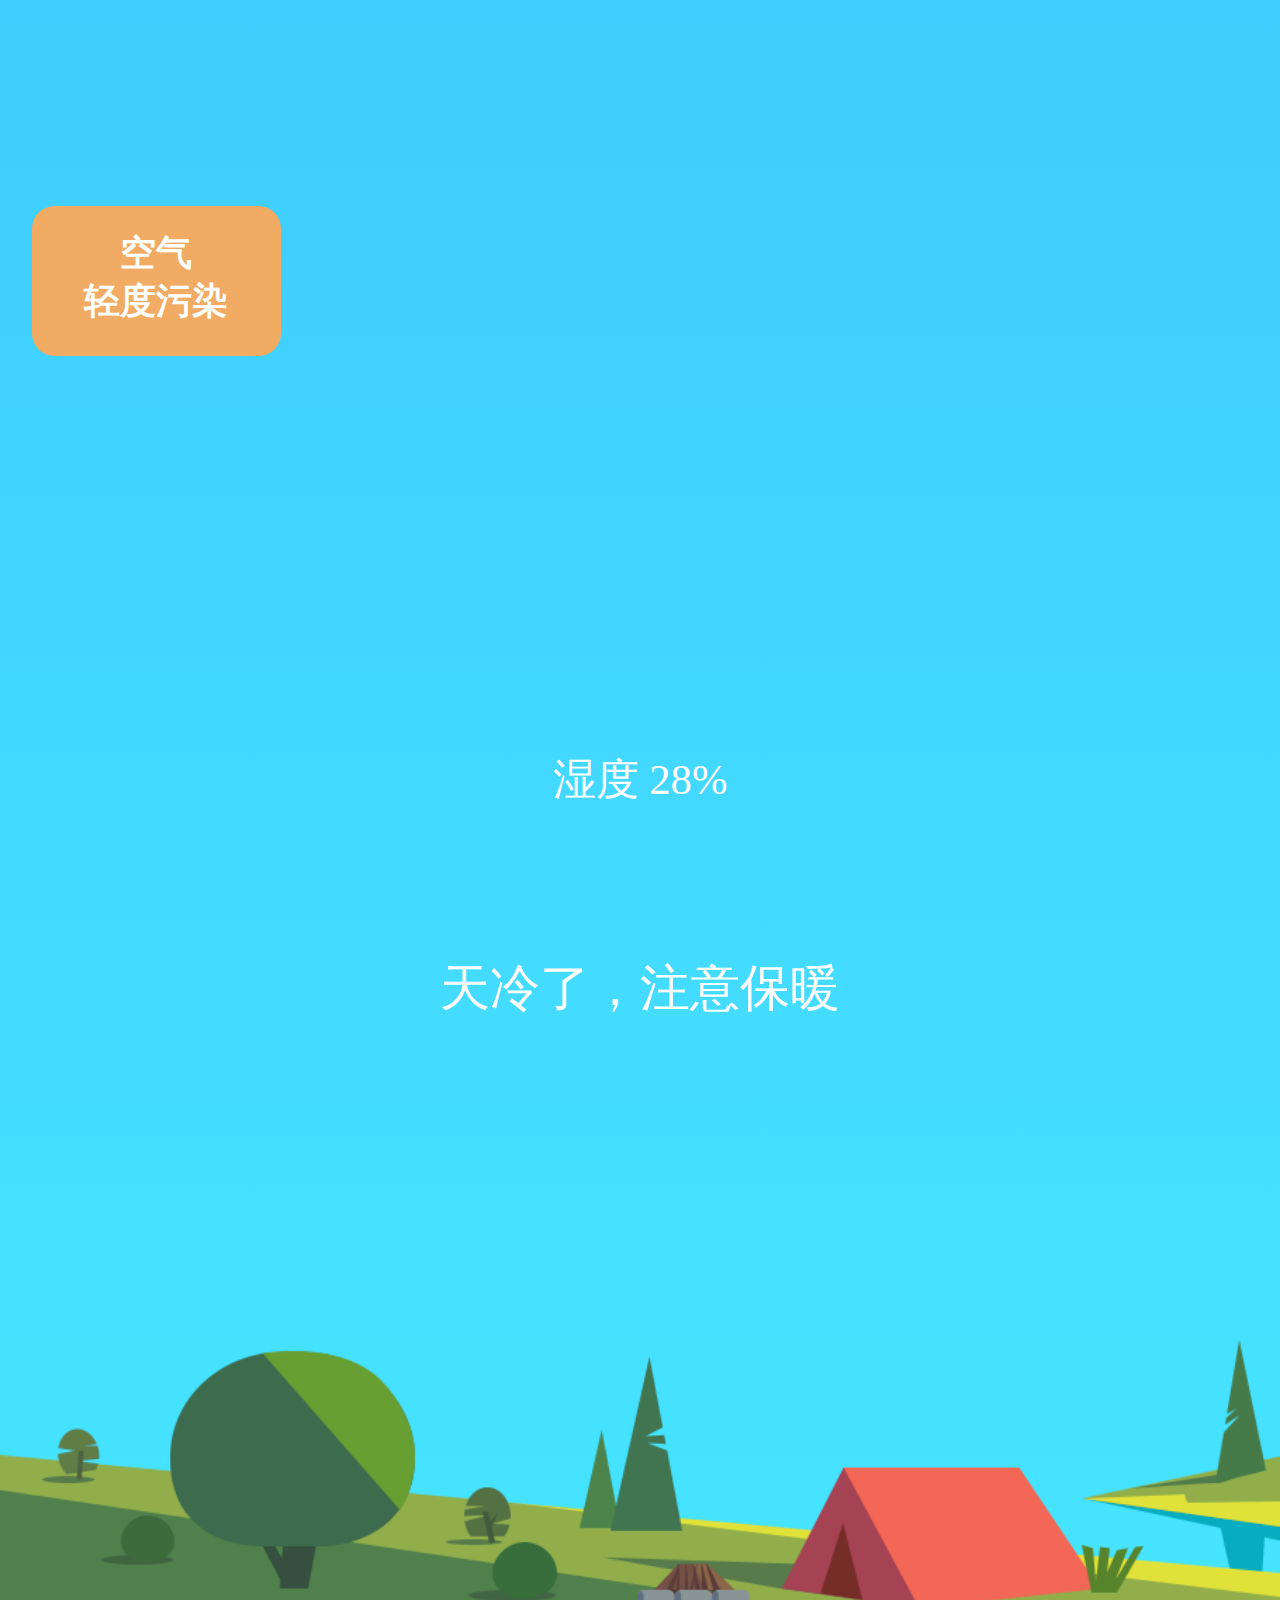
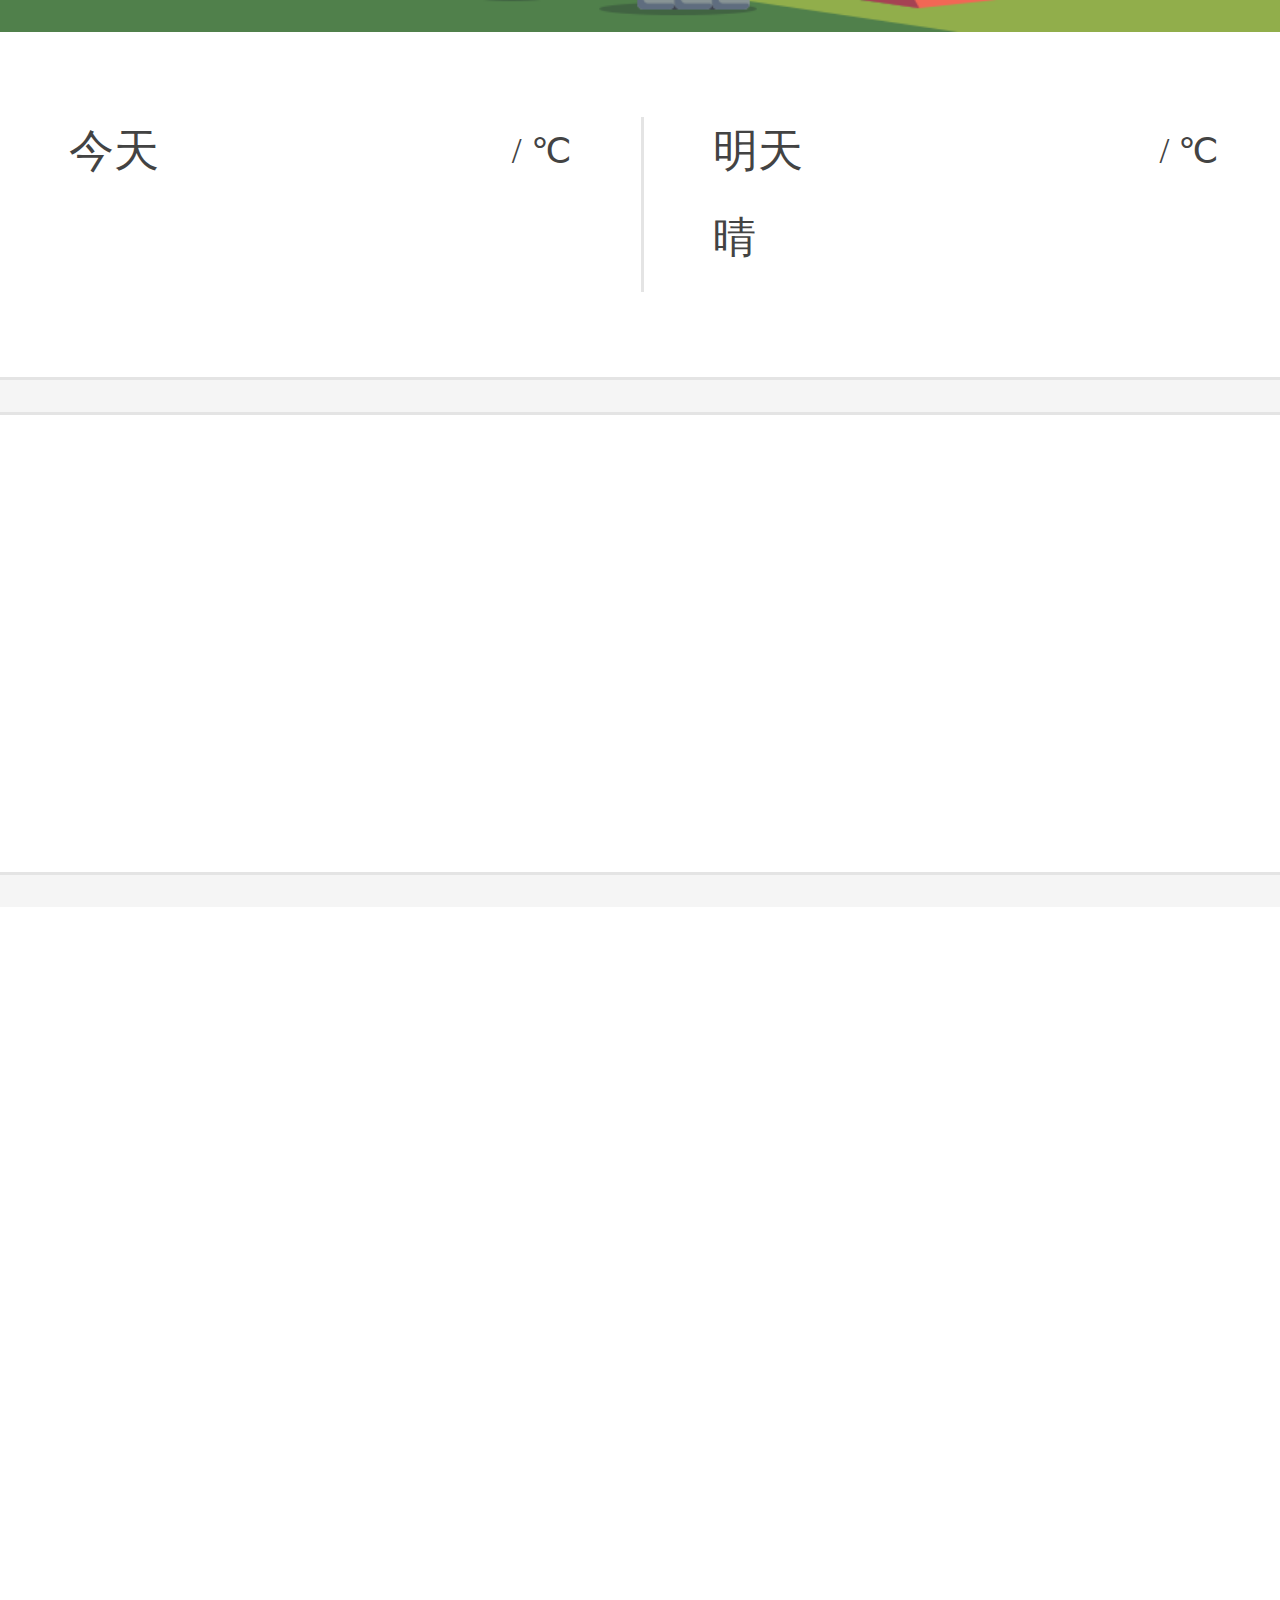
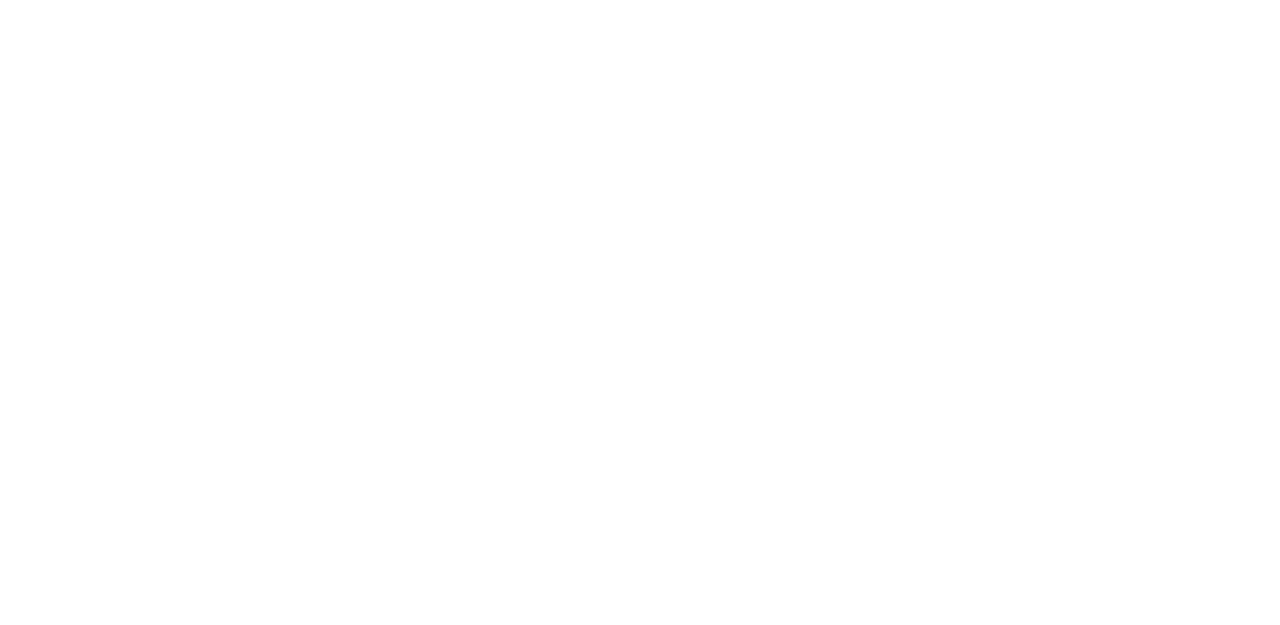
<file: index.html>
<!DOCTYPE html>
<html lang="en">
<head>
	<meta charset="UTF-8">
	<!-- 移动端修改视口 -->
	<meta name="viewport" content="width=device-width">
	<title>weather</title>
	<!-- 引入css文件 -->
	<link rel="stylesheet" href="css/index.css">
	<link rel="shortcut icon" href="img/0.png">
	<!-- 引入rem.js -->
	<script src="js/rem.js"></script>
	<script src="font/iconfont.js"></script>
	<script src="js/jquery3.2.1.min.js"></script>
	<script src="js/index.js"></script>
</head>
<style type="text/css">
.icon {
   width: 1em; height: 1em;
   vertical-align: -0.15em;
   fill: currentColor;
   overflow: hidden;
}
</style>
<body>
	<!-- 屏幕开始 -->
	<div class="screen">
		<div class="header"></div>
		<div class="box">
			<h2>空气</h2>
			<h3>轻度污染</h3>
		</div>
		<div class="wendu"></div>
		<div class="tianqi"></div>
		<!-- &nbsp表示空格 -->
	    <div class="shidu">湿度&nbsp;28%</div>
	    <div class="yijian">天冷了，注意保暖</div>
	</div>
	<!-- 屏幕结束 -->
	<!-- 天气开始 -->
	<div class="con1">
		<div class="content">
			<div class="top">
				<span class="day">今天</span>
				<div class="temperature">
					<span class="high" id=dat_high_temperature></span>
					/
					<span class="low" id=dat_low_temperature></span>
					℃
				</div>
			</div>
			<div class="bottom">
				<span class="weather" id=dat_condition></span>
				<div class="pic" id="dat_weather_icon_id"></div>
		    </div>
		</div>
		<div class="content">
			<div class="top">
				<span class="day">明天</span>
				<div class="temperature">
					<span class="high" id="tomorrow_high_temperature"></span>
					/
					<span class="low"id="tomorrow_low_temperature"></span>
					℃
				</div>
			</div>
			<div class="bottom">
				<span class="weather">晴</span>
				<div class="pic" id="tomorrow_weather_icon_id"></div>
		    </div>
		</div>
	</div>
	<!-- 天气结束 -->
	<!-- 实时天气开始 -->
	<div class="con2">
		<!-- 可进行拖动 -->
		<div class="wrap" id="now">
			<!-- <div class="now">
				<h2 class="now_time">12:00</h2>
				<div class="now_icon"></div>
				<h3 class="now_temperature">-1°</h3>
			</div> -->
			


		</div>
	</div>
	<!-- 实时天气结束 -->
	<!-- 近期天气开始 -->
	<div class="con3">
		<div class="wrap" id="recent">
			<!-- <div class="recent">
				<div class="recent_time">
					<span class="month">1</span>
					/
					<span class="data">15</span>
				</div>
				<div class="recent_weather">多云</div>
				<h2 class="recent_pic"></h2>
				<h3 class="recent_high">3°</h3>
				<h4 class="recent_low">-12°</h4>
				<h5 class="recent_wind">西北风</h5>
				<h6 class="win_level">3级</h6>
			</div> -->
			<!-- <div class="recent">
				<div class="recent_time">
					<span class="month">1</span>
					/
					<span class="data">15</span>
				</div>
				<div class="recent_weather">多云</div>
				<h2 class="recent_pic"></h2>
				<h3 class="recent_high">3°</h3>
				<h4 class="recent_low">-12°</h4>
				<h5 class="recent_wind">西北风</h5>
				<h6 class="win_level">3级</h6>
			</div>
			<div class="recent">
				<div class="recent_time">
					<span class="month">1</span>
					/
					<span class="data">15</span>
				</div>
				<div class="recent_weather">多云</div>
				<h2 class="recent_pic"></h2>
				<h3 class="recent_high">3°</h3>
				<h4 class="recent_low">-12°</h4>
				<h5 class="recent_wind">西北风</h5>
				<h6 class="win_level">3级</h6>
			</div>
			<div class="recent">
				<div class="recent_time">
					<span class="month">1</span>
					/
					<span class="data">15</span>
				</div>
				<div class="recent_weather">多云</div>
				<h2 class="recent_pic"></h2>
				<h3 class="recent_high">3°</h3>
				<h4 class="recent_low">-12°</h4>
				<h5 class="recent_wind">西北风</h5>
				<h6 class="win_level">3级</h6>
			</div>
			<div class="recent">
				<div class="recent_time">
					<span class="month">1</span>
					/
					<span class="data">15</span>
				</div>
				<div class="recent_weather">多云</div>
				<h2 class="recent_pic"></h2>
				<h3 class="recent_high">3°</h3>
				<h4 class="recent_low">-12°</h4>
				<h5 class="recent_wind">西北风</h5>
				<h6 class="win_level">3级</h6>
			</div>
			<div class="recent">
				<div class="recent_time">
					<span class="month">1</span>
					/
					<span class="data">15</span>
				</div>
				<div class="recent_weather">多云</div>
				<h2 class="recent_pic"></h2>
				<h3 class="recent_high">3°</h3>
				<h4 class="recent_low">-12°</h4>
				<h5 class="recent_wind">西北风</h5>
				<h6 class="win_level">3级</h6>
			</div> -->
		</div>
	</div>
	<!-- 近期天气结束 -->
	<!-- 选择城市 -->
	<div class="city_box" style="display:none;">
		<div class="sousuo-box">
			<div class="search-box">
				<svg class="icon" aria-hidden="true">
  					<use xlink:href="#icon-sousuo"></use>
				</svg>
				<input type="text" placeholder="搜索市" class="text">
			</div>
			<div class="button">取消</div>
		</div>
		<div class="city" id="city">
			<!-- <h1 class="title">热门城市</h1>
			<div class="con">
				<div class="son">北京</div>
				<div class="son">上海</div>
				<div class="son">广州</div>
				<div class="son">深圳</div>
				<div class="son">郑州</div>
				<div class="son">西安</div>
				<div class="son">南京</div>
				<div class="son">杭州</div>
				<div class="son">武汉</div>
				<div class="son">成都</div>
				<div class="son">沈阳</div>
				<div class="son">天津</div>
			</div> -->
		</div>
	</div>
	<!-- 选择城市结束 -->
</body>
</html>
<!-- 移动端布局步骤：
1、修改视口
2、引入rem.js
3、修改设计稿的宽度 -->

<!-- 1、html:超文本标记语言
     2、css；层叠样式表
     3、div+css布局
     4、如何将html与css关联
     5、如何将js引入到页面
     6、标签：页面中用尖括号括起来的叫做标签
     单标签、双标签
     7、css语法：
     选择器{
	    属性：属性值；
     }
     8、class="box" .box
     类名选择器
     标签名         h2
     标签选择器
     父元素（空格） 子元素
     .screen .box h3
     后代选择器
     9、选择器的作用：
     选中页面中的元素
     10、浮动、定位、字体、颜色（三种表示）、盒子模型（margin  padding）
     -->


     <!-- 后代选择器
     伪类选择器
     :nth-child(n) 选中第n个孩子
     :first-child 选中第一个孩子
     :last-child 选中最后一个孩子 -->
</file>
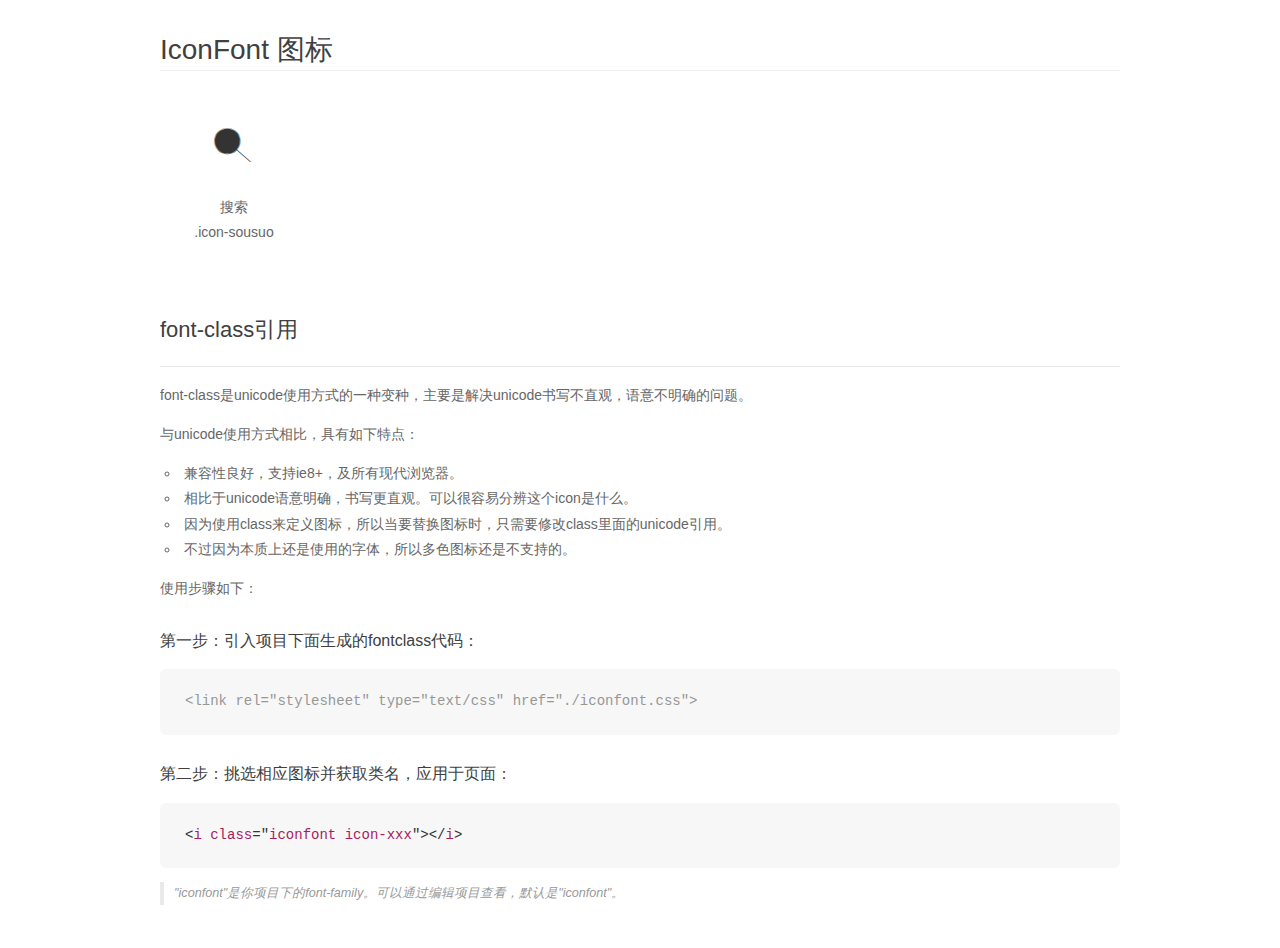
<file: font/demo_fontclass.html>
<!DOCTYPE html>
<html>
<head>
    <meta charset="utf-8"/>
    <title>IconFont</title>
    <link rel="stylesheet" href="demo.css">
    <link rel="stylesheet" href="iconfont.css">
</head>
<body>
    <div class="main markdown">
        <h1>IconFont 图标</h1>
        <ul class="icon_lists clear">
            
                <li>
                <i class="icon iconfont icon-sousuo"></i>
                    <div class="name">搜索</div>
                    <div class="fontclass">.icon-sousuo</div>
                </li>
            
        </ul>

        <h2 id="font-class-">font-class引用</h2>
        <hr>

        <p>font-class是unicode使用方式的一种变种，主要是解决unicode书写不直观，语意不明确的问题。</p>
        <p>与unicode使用方式相比，具有如下特点：</p>
        <ul>
        <li>兼容性良好，支持ie8+，及所有现代浏览器。</li>
        <li>相比于unicode语意明确，书写更直观。可以很容易分辨这个icon是什么。</li>
        <li>因为使用class来定义图标，所以当要替换图标时，只需要修改class里面的unicode引用。</li>
        <li>不过因为本质上还是使用的字体，所以多色图标还是不支持的。</li>
        </ul>
        <p>使用步骤如下：</p>
        <h3 id="-fontclass-">第一步：引入项目下面生成的fontclass代码：</h3>


        <pre><code class="lang-js hljs javascript"><span class="hljs-comment">&lt;link rel="stylesheet" type="text/css" href="./iconfont.css"&gt;</span></code></pre>
        <h3 id="-">第二步：挑选相应图标并获取类名，应用于页面：</h3>
        <pre><code class="lang-css hljs">&lt;<span class="hljs-selector-tag">i</span> <span class="hljs-selector-tag">class</span>="<span class="hljs-selector-tag">iconfont</span> <span class="hljs-selector-tag">icon-xxx</span>"&gt;&lt;/<span class="hljs-selector-tag">i</span>&gt;</code></pre>
        <blockquote>
        <p>"iconfont"是你项目下的font-family。可以通过编辑项目查看，默认是"iconfont"。</p>
        </blockquote>
    </div>
</body>
</html>
</file>
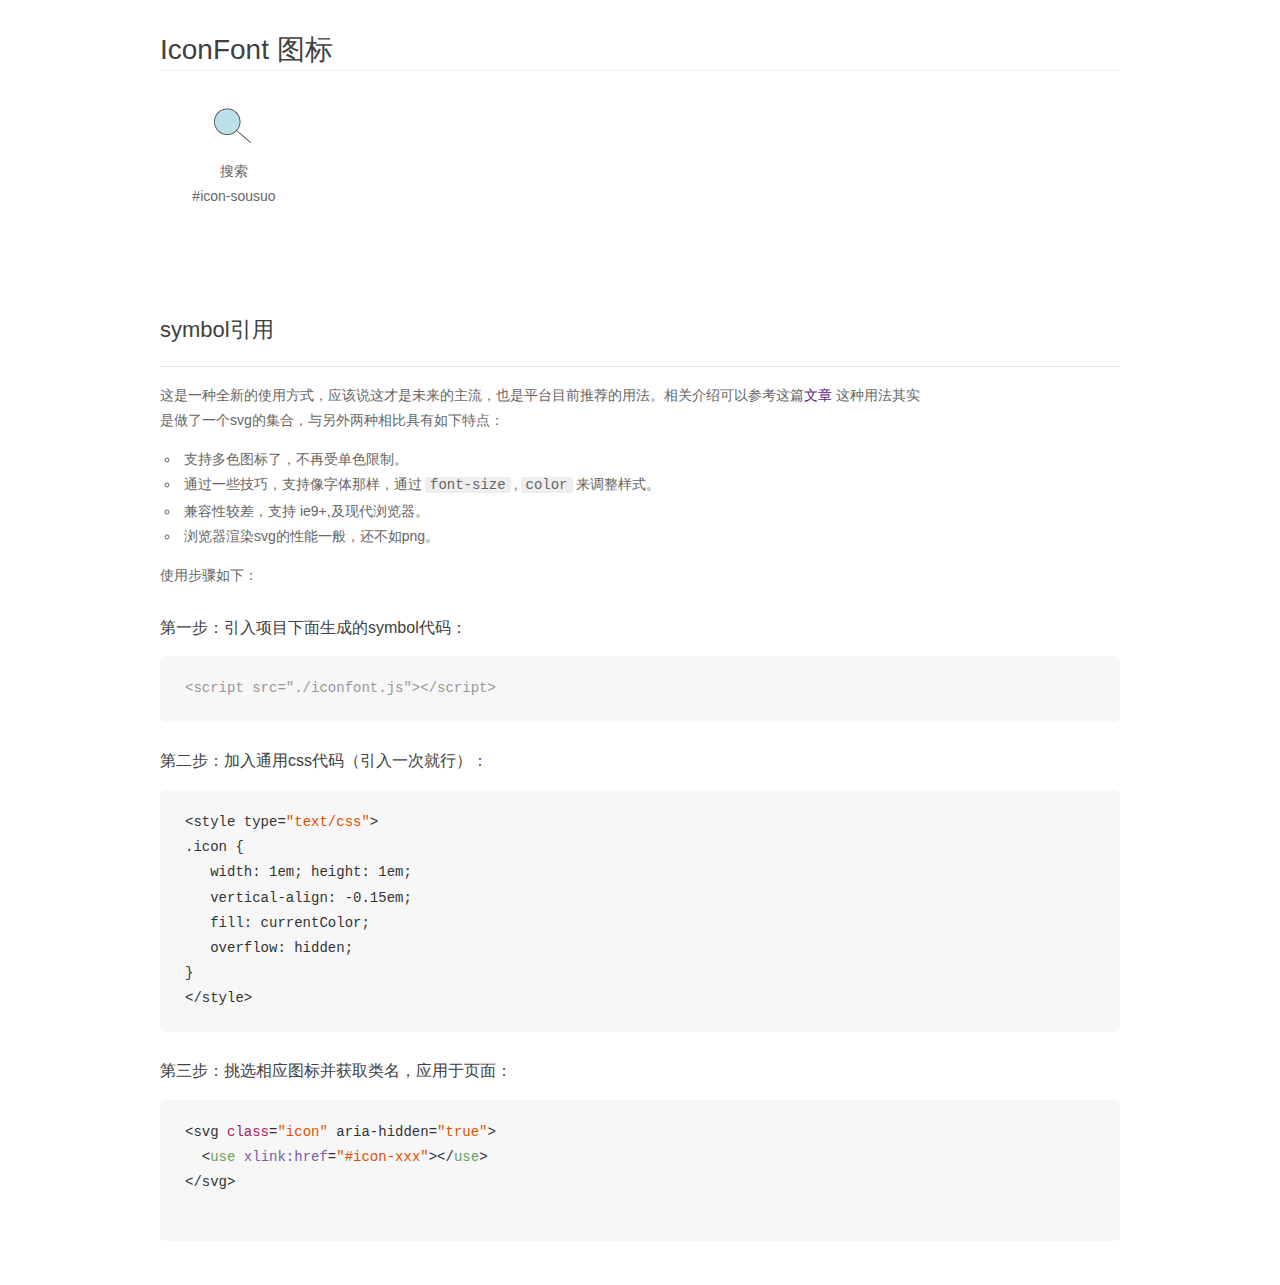
<file: font/demo_symbol.html>
<!DOCTYPE html>
<html>
<head>
    <meta charset="utf-8"/>
    <title>IconFont</title>
    <link rel="stylesheet" href="demo.css">
    <script src="iconfont.js"></script>

    <style type="text/css">
        .icon {
          /* 通过设置 font-size 来改变图标大小 */
          width: 1em; height: 1em;
          /* 图标和文字相邻时，垂直对齐 */
          vertical-align: -0.15em;
          /* 通过设置 color 来改变 SVG 的颜色/fill */
          fill: currentColor;
          /* path 和 stroke 溢出 viewBox 部分在 IE 下会显示
             normalize.css 中也包含这行 */
          overflow: hidden;
        }

    </style>
</head>
<body>
    <div class="main markdown">
        <h1>IconFont 图标</h1>
        <ul class="icon_lists clear">
            
                <li>
                    <svg class="icon" aria-hidden="true">
                        <use xlink:href="#icon-sousuo"></use>
                    </svg>
                    <div class="name">搜索</div>
                    <div class="fontclass">#icon-sousuo</div>
                </li>
            
        </ul>


        <h2 id="symbol-">symbol引用</h2>
        <hr>

        <p>这是一种全新的使用方式，应该说这才是未来的主流，也是平台目前推荐的用法。相关介绍可以参考这篇<a href="">文章</a>
        这种用法其实是做了一个svg的集合，与另外两种相比具有如下特点：</p>
        <ul>
          <li>支持多色图标了，不再受单色限制。</li>
          <li>通过一些技巧，支持像字体那样，通过<code>font-size</code>,<code>color</code>来调整样式。</li>
          <li>兼容性较差，支持 ie9+,及现代浏览器。</li>
          <li>浏览器渲染svg的性能一般，还不如png。</li>
        </ul>
        <p>使用步骤如下：</p>
        <h3 id="-symbol-">第一步：引入项目下面生成的symbol代码：</h3>
        <pre><code class="lang-js hljs javascript"><span class="hljs-comment">&lt;script src="./iconfont.js"&gt;&lt;/script&gt;</span></code></pre>
        <h3 id="-css-">第二步：加入通用css代码（引入一次就行）：</h3>
        <pre><code class="lang-js hljs javascript">&lt;style type=<span class="hljs-string">"text/css"</span>&gt;
.icon {
   width: <span class="hljs-number">1</span>em; height: <span class="hljs-number">1</span>em;
   vertical-align: <span class="hljs-number">-0.15</span>em;
   fill: currentColor;
   overflow: hidden;
}
&lt;<span class="hljs-regexp">/style&gt;</span></code></pre>
        <h3 id="-">第三步：挑选相应图标并获取类名，应用于页面：</h3>
        <pre><code class="lang-js hljs javascript">&lt;svg <span class="hljs-class"><span class="hljs-keyword">class</span></span>=<span class="hljs-string">"icon"</span> aria-hidden=<span class="hljs-string">"true"</span>&gt;<span class="xml"><span class="hljs-tag">
  &lt;<span class="hljs-name">use</span> <span class="hljs-attr">xlink:href</span>=<span class="hljs-string">"#icon-xxx"</span>&gt;</span><span class="hljs-tag">&lt;/<span class="hljs-name">use</span>&gt;</span>
</span>&lt;<span class="hljs-regexp">/svg&gt;
        </span></code></pre>
    </div>
</body>
</html>
</file>
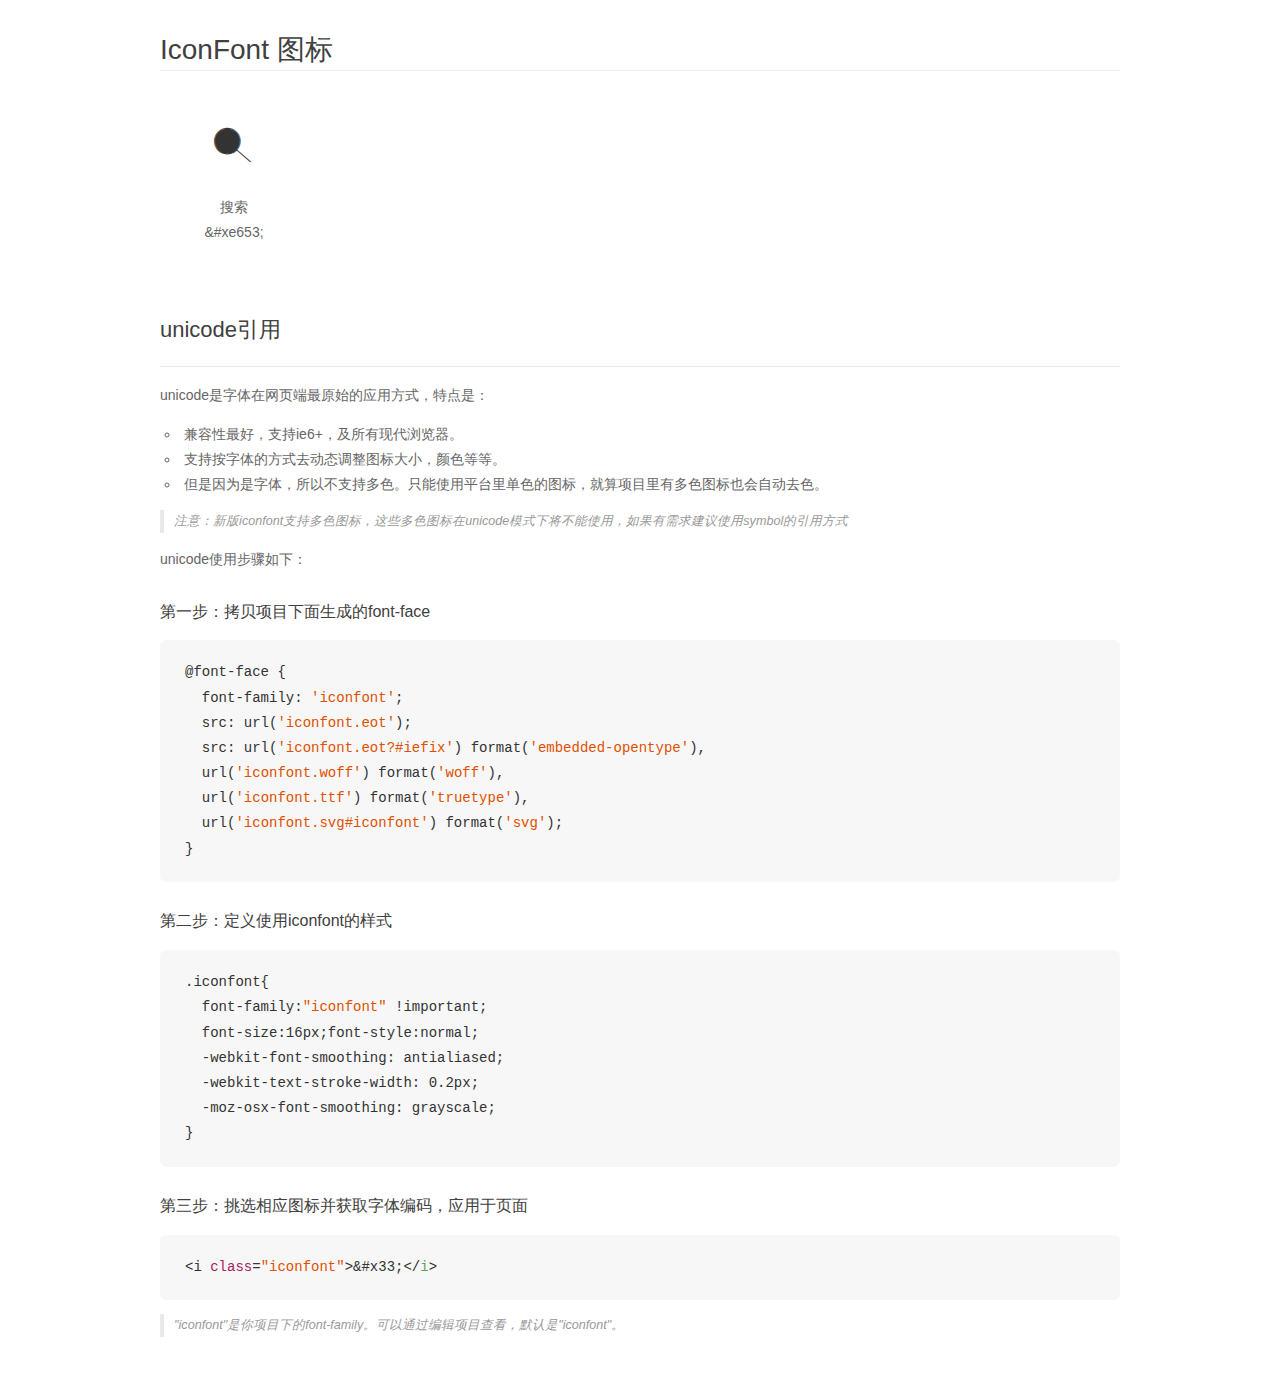
<file: font/demo_unicode.html>
<!DOCTYPE html>
<html>
<head>
    <meta charset="utf-8"/>
    <title>IconFont</title>
    <link rel="stylesheet" href="demo.css">

    <style type="text/css">

        @font-face {font-family: "iconfont";
          src: url('iconfont.eot'); /* IE9*/
          src: url('iconfont.eot#iefix') format('embedded-opentype'), /* IE6-IE8 */
          url('iconfont.woff') format('woff'), /* chrome, firefox */
          url('iconfont.ttf') format('truetype'), /* chrome, firefox, opera, Safari, Android, iOS 4.2+*/
          url('iconfont.svg#iconfont') format('svg'); /* iOS 4.1- */
        }

        .iconfont {
          font-family:"iconfont" !important;
          font-size:16px;
          font-style:normal;
          -webkit-font-smoothing: antialiased;
          -webkit-text-stroke-width: 0.2px;
          -moz-osx-font-smoothing: grayscale;
        }

    </style>
</head>
<body>
    <div class="main markdown">
        <h1>IconFont 图标</h1>
        <ul class="icon_lists clear">
            
                <li>
                <i class="icon iconfont">&#xe653;</i>
                    <div class="name">搜索</div>
                    <div class="code">&amp;#xe653;</div>
                </li>
            
        </ul>
        <h2 id="unicode-">unicode引用</h2>
        <hr>

        <p>unicode是字体在网页端最原始的应用方式，特点是：</p>
        <ul>
        <li>兼容性最好，支持ie6+，及所有现代浏览器。</li>
        <li>支持按字体的方式去动态调整图标大小，颜色等等。</li>
        <li>但是因为是字体，所以不支持多色。只能使用平台里单色的图标，就算项目里有多色图标也会自动去色。</li>
        </ul>
        <blockquote>
        <p>注意：新版iconfont支持多色图标，这些多色图标在unicode模式下将不能使用，如果有需求建议使用symbol的引用方式</p>
        </blockquote>
        <p>unicode使用步骤如下：</p>
        <h3 id="-font-face">第一步：拷贝项目下面生成的font-face</h3>
        <pre><code class="lang-js hljs javascript">@font-face {
  font-family: <span class="hljs-string">'iconfont'</span>;
  src: url(<span class="hljs-string">'iconfont.eot'</span>);
  src: url(<span class="hljs-string">'iconfont.eot?#iefix'</span>) format(<span class="hljs-string">'embedded-opentype'</span>),
  url(<span class="hljs-string">'iconfont.woff'</span>) format(<span class="hljs-string">'woff'</span>),
  url(<span class="hljs-string">'iconfont.ttf'</span>) format(<span class="hljs-string">'truetype'</span>),
  url(<span class="hljs-string">'iconfont.svg#iconfont'</span>) format(<span class="hljs-string">'svg'</span>);
}
</code></pre>
        <h3 id="-iconfont-">第二步：定义使用iconfont的样式</h3>
        <pre><code class="lang-js hljs javascript">.iconfont{
  font-family:<span class="hljs-string">"iconfont"</span> !important;
  font-size:<span class="hljs-number">16</span>px;font-style:normal;
  -webkit-font-smoothing: antialiased;
  -webkit-text-stroke-width: <span class="hljs-number">0.2</span>px;
  -moz-osx-font-smoothing: grayscale;
}
</code></pre>
        <h3 id="-">第三步：挑选相应图标并获取字体编码，应用于页面</h3>
        <pre><code class="lang-js hljs javascript">&lt;i <span class="hljs-class"><span class="hljs-keyword">class</span></span>=<span class="hljs-string">"iconfont"</span>&gt;&amp;#x33;<span class="xml"><span class="hljs-tag">&lt;/<span class="hljs-name">i</span>&gt;</span></span></code></pre>

        <blockquote>
        <p>"iconfont"是你项目下的font-family。可以通过编辑项目查看，默认是"iconfont"。</p>
        </blockquote>
    </div>


</body>
</html>
</file>
<file: css/index.css>
/*
* @Author: Administrator
* @Date:   2018-01-17 14:34:09
* @Last Modified by:   Administrator
* @Last Modified time: 2018-01-20 11:04:18
*/
*{
	/* 清楚浏览器默认样式 */
	margin: 0;
	padding: 0;
}
body{
	background: #f5f5f5;
}
.screen{
	/* 通频宽度为100% */
	width: 100%;
	height: 13.77rem;
	/* rem为手机端的单位 */
	background: url(../img/screen.png) no-repeat left bottom,-webkit-linear-gradient(top,#3fccff,#46e5ff);
    background-size: contain;
}
.header{
	width: 100%;
	height: 1.58rem; 
	/* 字体大小 */
	font-size: 0.6rem;
	/* 背景不标注时为原背景 */
/* 	background: red; */
	/* 字体颜色 */
	color: #fff;
	/* 字体加粗 */
	font-weight: bold;
	/* 文本属性 */
	/* 文本水平居中 */
	text-align: center;
	/* 文本垂直居中 */
	line-height: 1.58rem;
	/* line-height和height一样 */
}
.screen .box{
	width: 2.10rem;
	height: 1.26rem;
	background: rgb(241, 171, 98);
	border-radius: 0.19rem;
	margin-top: 0.16rem;
	margin-left: 0.27rem;
	/* 上填充 */
	padding-top: 0.2rem;
	/* 自定义盒模型-解决加padding盒子变大 */
	box-sizing: border-box; 
}
.screen .box h2{
	font-size: 0.3rem;
	color: white;
	text-align: center;
}
.screen .box h3{
	font-size: 0.3rem;
	color: white;
	text-align: center;
}
.screen .wendu{
	width: 100%;
	height: 1.75rem;
	font-size: 1rem;
	color: white;
	/* 上间距 */
	margin-top: 0.28rem;
	line-height: 1.75rem;
	padding-left: 0.75rem;
	text-align: center;
	box-sizing: border-box;
}
.screen .tianqi{
	width: 100%;
	height: 1.03rem;
	font-size: 0.58rem;
	color: white;
	line-height: 1.03rem;
	/* 左填充 */
	text-align: center;
	box-sizing: border-box;
}
.screen .shidu{
	width: 100%;
	height: 0.6rem;
	font-size: 0.36rem;
	color: white;
	text-align: center;
	margin-top: 0.28rem;
}
.screen .yijian{
	width: 100%;
/* 	height: 0.42rem; */
	font-size: 0.42rem;
	color: white;
	/* 文字居中 */
	text-align: center;
	margin-top: 1.12rem;
}
/* 加padding，box-sizing时要截取盒子边框 */
.con1{
	width: 100%;
	height: 2.94rem;
	background: #fff;
	border-bottom: 0.03rem solid #e4e4e4;
	/* 左填充 */
	padding-left: 0.58rem;
	/* 上填充 */
	padding-top: 0.72rem;
	box-sizing: border-box;
}
.con1 .content{
	width: 4.85rem;
	height: 1.47rem;
/* 	background: pink; */
	/* 边框 */
	border-right: 0.03rem solid #e4e4e4;
	/* 填充-不能被占用 */
	padding-right: 0.59rem;
	box-sizing: border-box;
	float: left;
}
/* 属性和上面的content一样 */
.con1 .content:nth-child(2){
	border-right: 0px none;
	padding-right: 0;
	padding-left: 0.59rem;
	box-sizing: border-box;
}
.content .top{
	width: 100%;
	height: 0.59rem;
/* 	background: yellowgreen; */
	/* 指定为弹性布局 */
	display: flex;
	/* 两端对齐 */
	justify-content: space-between;
}
.content .top .day{
	font-size: 0.38rem;
	color: #434343;
	line-height: 0.59rem;
}
.content .top .temperature{
	font-size: 0.3rem;
	color: #434343;
	line-height: 0.59rem;
}
.content .bottom{
	width: 100%;
	height: 0.86rem;
/* 	background: yellow; */
	/* 居中 */
	display: flex;
	justify-content: space-between;
}
.content .bottom .weather{
	font-size: 0.36rem;
	color: #434343;
	line-height: 0.86rem;
}
.content .bottom .pic{
	width: 0.48rem;
	height: 0.48rem;
/* 	background: red; */
	margin-top: 0.2rem;
	/* 背景图片路径 */
	/* background: url('../img/0.png') no-repeat; */
	background-repeat: no-repeat;
	/* 背景图的大小 */
	background-size: 0.48rem 0.48rem;
}
.con2{
	width: 100%;
	height: 3.9rem;
	background: white;
	/* 盒子间间距 */
	margin-top: 0.27rem;
	/* 框架 */
	border-top: 0.03rem solid #e4e4e4;
	border-bottom: 0.03rem solid #e4e4e4;
	/* padding：0.9rem 0 0.8rem 0;上 右 下 左 */
	padding-top: 0.9rem;
	padding-bottom: 0.8rem;
	box-sizing: border-box;
	/* 水平超出部分以滚动条方式展示 */
	overflow-x: auto;
}
/* 消除滚动条 */
.con2::-webkit-scrollbar{
	height: 0;
}
.con2 .wrap{
	height: 100%;
	/* 横排，但会缩小 */
	display: flex;
}
.con2 .wrap .now{
	width: 1.68rem;
	height: 100%;
/* 	background: pink; */
	/* 禁止缩小 */
	flex-shrink: 0;
	display: flex;
	 /* 改变主轴方向 */
	flex-direction: column;
	/* 两端对齐 */
	justify-content: space-between;
}
.con2 .wrap .now .now_time{
	font-size: 0.24rem;
	color: #999;
	text-align: center;
	font-weight: normal;
}
.con2 .wrap .now .now_icon{
	width: 1rem;
	height: 1rem;
	margin:0 auto;
	/* background: url('../img/0.png') no-repeat; */
	background-repeat: no-repeat;
	background-size: 1rem 1rem;
/* 	margin-top: 0.57rem; */
}
.con2 .wrap .now .now_temperature{
	font-size: 0.28rem;
	color: #999;
	text-align: center;
	margin-top: 0.51rem;
	font-weight: normal;
}
.con3{
	width: 100%;
	height: 11.12rem;
	padding-top: 0.73rem;
	background: white; 
	/* 盒子间间距 */
	margin-top: 0.27rem;
	box-sizing: border-box;
	/* 水平超出部分以滚动条方式展示 */
	overflow-x: auto;
}
.con3::-webkit-scrollbar{
	height: 0;
}
.con3 .wrap{
	height: 100%;
	/* 横排，但会缩小 */
	display: flex;
}
.con3 .wrap .recent{
	width: 2.5rem;
	height: 100%;
	/* background: pink; */
	/* 禁止缩小 */
	flex-shrink: 0;
	display: flex;
	 /* 改变主轴方向 */
	flex-direction: column;
	/* 两端对齐 */
	justify-content: space-between;
}
.con3 .wrap .recent .recent_time{
	font-size: 0.24rem;
	color: #888888;
	border-top: 0.19rem;
	text-align: center;
}
.con3 .wrap .recent_weather{
	font-size: 0.38rem;
	color: #888888;
	border-top: 0.19rem; 
	text-align: center;
}
.con3 .wrap .recent_pic{
	width: 1rem;
	height: 1rem;
	margin:0 auto;
	/* background: url('../img/1.png') no-repeat; */
	background-repeat: no-repeat;
	background-size: 1rem 1rem;
}
.con3 .wrap .recent_high{
	font-size: 0.28rem;
	color: #888888;
	text-align: center;
}
.con3 .wrap .recent_low{
	font-size: 0.28rem;
	color: #888888;
	text-align: center;
}
.con3 .wrap .recent_wind{
	font-size: 0.28rem;
	color: #888888;
	text-align: center;
}
.con3 .wrap .win_level{
	font-size: 0.28rem;
	color: #888888;
	text-align: center;
	font-weight: normal;
}
.city_box{
	width: 100%;
	height: 20rem;
/* 	background: red; */
	position: absolute;
	top: 0;
	left:0; 
}
.city_box .sousuo-box{
	width: 100%;
	height: 1.26rem;
	background: white;
	border: 0.04rem solid #e4e4e4;
	padding: 0.18rem 0.49rem 0.18rem 0.35rem;
	box-sizing:border-box;
	display: flex;
	justify-content: space-between;
}
.city_box .sousuo-box .search-box{
	width: 8.62rem;
	height: 0.86rem;
	background: #f2f2f2;
	border-radius: 0.43rem;
}
.city_box .sousuo-box .button{
	font-size: 0.36rem;
	color: #434343;
	line-height: 0.9rem;
	font-family: "微软雅黑"；
}
.icon{
	font-size: 0.6rem;
	float: left;
	margin-top: 0.2rem;
	margin-left: 0.2rem;
}
.text{
	width: 7.2rem;
	height: 100%;
	background: #f2f2f2;
	border: none;
	float: left;
	padding-left: 0.28rem;
	box-sizing: border-box;
}
/* 获取焦点 */
.text:focus{
	outline: none;
}
.city{
	width: 100%;
	height: 14rem;
	background: white;
	padding: 0.24rem 0.35rem 0 0.36rem;
	box-sizing:border-box;
	overflow-y: auto;: 
}
.city .title{
	width: 100%;
	height: 1.16rem;
	/* background: green; */
	font-size: 0.38rem;
	color: #434343;
	line-height: 1.16rem;
	/* 字间距 */
	letter-spacing: 0.03rem;
}
.city .con{
	width: 100%;
	height: auto;
	/* 超出部分隐藏 */
	overflow: hidden;
}
.city .con .son{
	width: 3.17rem;
	height: 0.87rem;
	background: #f2f2f2;
	border-radius: 0.4rem;
	font-size: 0.32rem;
	color: #434343;
	text-align: center;
	line-height: 0.81rem;
	float: left;
	margin: 0 0.28rem 0.21rem 0;
}
.city .con .son:nth-child(3n){
	margin-right: 0;
}
</file>
<file: font/iconfont.css>
@font-face {font-family: "iconfont";
  src: url('iconfont.eot?t=1516324429506'); /* IE9*/
  src: url('iconfont.eot?t=1516324429506#iefix') format('embedded-opentype'), /* IE6-IE8 */
  url('[data-uri]') format('woff'),
  url('iconfont.ttf?t=1516324429506') format('truetype'), /* chrome, firefox, opera, Safari, Android, iOS 4.2+*/
  url('iconfont.svg?t=1516324429506#iconfont') format('svg'); /* iOS 4.1- */
}

.iconfont {
  font-family:"iconfont" !important;
  font-size:16px;
  font-style:normal;
  -webkit-font-smoothing: antialiased;
  -moz-osx-font-smoothing: grayscale;
}

.icon-sousuo:before { content: "\e653"; }
</file>
<file: font/demo.css>
*{margin: 0;padding: 0;list-style: none;}
/*
KISSY CSS Reset
理念：1. reset 的目的不是清除浏览器的默认样式，这仅是部分工作。清除和重置是紧密不可分的。
2. reset 的目的不是让默认样式在所有浏览器下一致，而是减少默认样式有可能带来的问题。
3. reset 期望提供一套普适通用的基础样式。但没有银弹，推荐根据具体需求，裁剪和修改后再使用。
特色：1. 适应中文；2. 基于最新主流浏览器。
维护：玉伯<lifesinger@gmail.com>, 正淳<ragecarrier@gmail.com>
 */

/** 清除内外边距 **/
body, h1, h2, h3, h4, h5, h6, hr, p, blockquote, /* structural elements 结构元素 */
dl, dt, dd, ul, ol, li, /* list elements 列表元素 */
pre, /* text formatting elements 文本格式元素 */
form, fieldset, legend, button, input, textarea, /* form elements 表单元素 */
th, td /* table elements 表格元素 */ {
  margin: 0;
  padding: 0;
}

/** 设置默认字体 **/
body,
button, input, select, textarea /* for ie */ {
  font: 12px/1.5 tahoma, arial, \5b8b\4f53, sans-serif;
}
h1, h2, h3, h4, h5, h6 { font-size: 100%; }
address, cite, dfn, em, var { font-style: normal; } /* 将斜体扶正 */
code, kbd, pre, samp { font-family: courier new, courier, monospace; } /* 统一等宽字体 */
small { font-size: 12px; } /* 小于 12px 的中文很难阅读，让 small 正常化 */

/** 重置列表元素 **/
ul, ol { list-style: none; }

/** 重置文本格式元素 **/
a { text-decoration: none; }
a:hover { text-decoration: underline; }


/** 重置表单元素 **/
legend { color: #000; } /* for ie6 */
fieldset, img { border: 0; } /* img 搭车：让链接里的 img 无边框 */
button, input, select, textarea { font-size: 100%; } /* 使得表单元素在 ie 下能继承字体大小 */
/* 注：optgroup 无法扶正 */

/** 重置表格元素 **/
table { border-collapse: collapse; border-spacing: 0; }

/* 清除浮动 */
.ks-clear:after, .clear:after {
  content: '\20';
  display: block;
  height: 0;
  clear: both;
}
.ks-clear, .clear {
  *zoom: 1;
}

.main {
  padding: 30px 100px;
width: 960px;
margin: 0 auto;
}
.main h1{font-size:36px; color:#333; text-align:left;margin-bottom:30px; border-bottom: 1px solid #eee;}

.helps{margin-top:40px;}
.helps pre{
  padding:20px;
  margin:10px 0;
  border:solid 1px #e7e1cd;
  background-color: #fffdef;
  overflow: auto;
}

.icon_lists{
  width: 100% !important;

}

.icon_lists li{
  float:left;
  width: 100px;
  height:180px;
  text-align: center;
  list-style: none !important;
}
.icon_lists .icon{
  font-size: 42px;
  line-height: 100px;
  margin: 10px 0;
  color:#333;
  -webkit-transition: font-size 0.25s ease-out 0s;
  -moz-transition: font-size 0.25s ease-out 0s;
  transition: font-size 0.25s ease-out 0s;

}
.icon_lists .icon:hover{
  font-size: 100px;
}



.markdown {
  color: #666;
  font-size: 14px;
  line-height: 1.8;
}

.highlight {
  line-height: 1.5;
}

.markdown img {
  vertical-align: middle;
  max-width: 100%;
}

.markdown h1 {
  color: #404040;
  font-weight: 500;
  line-height: 40px;
  margin-bottom: 24px;
}

.markdown h2,
.markdown h3,
.markdown h4,
.markdown h5,
.markdown h6 {
  color: #404040;
  margin: 1.6em 0 0.6em 0;
  font-weight: 500;
  clear: both;
}

.markdown h1 {
  font-size: 28px;
}

.markdown h2 {
  font-size: 22px;
}

.markdown h3 {
  font-size: 16px;
}

.markdown h4 {
  font-size: 14px;
}

.markdown h5 {
  font-size: 12px;
}

.markdown h6 {
  font-size: 12px;
}

.markdown hr {
  height: 1px;
  border: 0;
  background: #e9e9e9;
  margin: 16px 0;
  clear: both;
}

.markdown p,
.markdown pre {
  margin: 1em 0;
}

.markdown > p,
.markdown > blockquote,
.markdown > .highlight,
.markdown > ol,
.markdown > ul {
  width: 80%;
}

.markdown ul > li {
  list-style: circle;
}

.markdown > ul li,
.markdown blockquote ul > li {
  margin-left: 20px;
  padding-left: 4px;
}

.markdown > ul li p,
.markdown > ol li p {
  margin: 0.6em 0;
}

.markdown ol > li {
  list-style: decimal;
}

.markdown > ol li,
.markdown blockquote ol > li {
  margin-left: 20px;
  padding-left: 4px;
}

.markdown code {
  margin: 0 3px;
  padding: 0 5px;
  background: #eee;
  border-radius: 3px;
}

.markdown pre {
  border-radius: 6px;
  background: #f7f7f7;
  padding: 20px;
}

.markdown pre code {
  border: none;
  background: #f7f7f7;
  margin: 0;
}

.markdown strong,
.markdown b {
  font-weight: 600;
}

.markdown > table {
  border-collapse: collapse;
  border-spacing: 0px;
  empty-cells: show;
  border: 1px solid #e9e9e9;
  width: 95%;
  margin-bottom: 24px;
}

.markdown > table th {
  white-space: nowrap;
  color: #333;
  font-weight: 600;

}

.markdown > table th,
.markdown > table td {
  border: 1px solid #e9e9e9;
  padding: 8px 16px;
  text-align: left;
}

.markdown > table th {
  background: #F7F7F7;
}

.markdown blockquote {
  font-size: 90%;
  color: #999;
  border-left: 4px solid #e9e9e9;
  padding-left: 0.8em;
  margin: 1em 0;
  font-style: italic;
}

.markdown blockquote p {
  margin: 0;
}

.markdown .anchor {
  opacity: 0;
  transition: opacity 0.3s ease;
  margin-left: 8px;
}

.markdown .waiting {
  color: #ccc;
}

.markdown h1:hover .anchor,
.markdown h2:hover .anchor,
.markdown h3:hover .anchor,
.markdown h4:hover .anchor,
.markdown h5:hover .anchor,
.markdown h6:hover .anchor {
  opacity: 1;
  display: inline-block;
}

.markdown > br,
.markdown > p > br {
  clear: both;
}


.hljs {
  display: block;
  background: white;
  padding: 0.5em;
  color: #333333;
  overflow-x: auto;
}

.hljs-comment,
.hljs-meta {
  color: #969896;
}

.hljs-string,
.hljs-variable,
.hljs-template-variable,
.hljs-strong,
.hljs-emphasis,
.hljs-quote {
  color: #df5000;
}

.hljs-keyword,
.hljs-selector-tag,
.hljs-type {
  color: #a71d5d;
}

.hljs-literal,
.hljs-symbol,
.hljs-bullet,
.hljs-attribute {
  color: #0086b3;
}

.hljs-section,
.hljs-name {
  color: #63a35c;
}

.hljs-tag {
  color: #333333;
}

.hljs-title,
.hljs-attr,
.hljs-selector-id,
.hljs-selector-class,
.hljs-selector-attr,
.hljs-selector-pseudo {
  color: #795da3;
}

.hljs-addition {
  color: #55a532;
  background-color: #eaffea;
}

.hljs-deletion {
  color: #bd2c00;
  background-color: #ffecec;
}

.hljs-link {
  text-decoration: underline;
}

pre{
  background: #fff;
}
</file>
